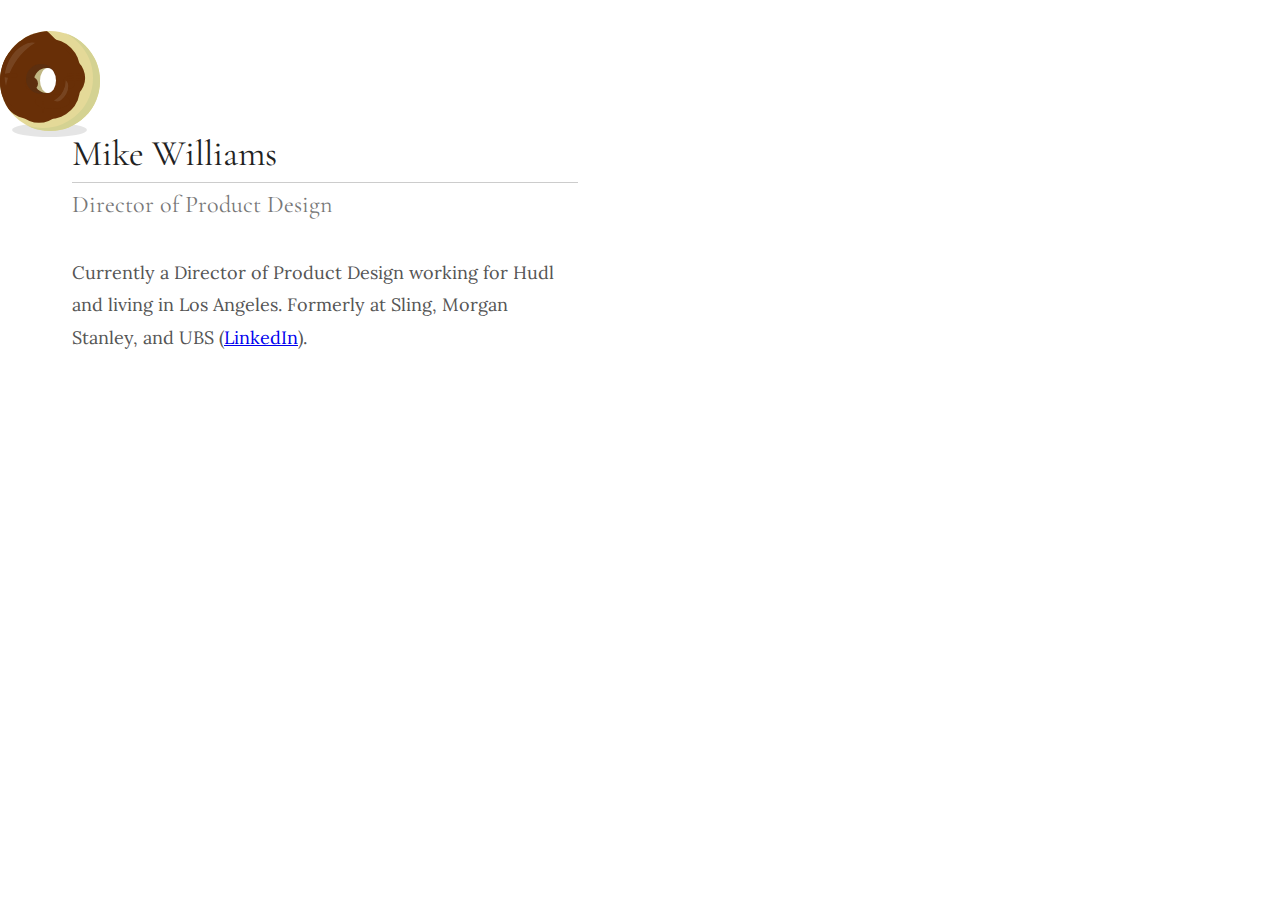
<file: index.html>
<!DOCTYPE HTML PUBLIC "-//W3C//DTD HTML 4.01//EN" "http://www.w3.org/TR/html4/strict.dtd">
<html>
<head>
  <meta http-equiv="Content-Type" content="text/html; charset=UTF-8"/>
  <title>Michael Andrew Williams - Product Designer</title>
  <link rel="stylesheet" href="styles.css"/>
  <link href="https://fonts.googleapis.com/css?family=Cormorant+Garamond|Lora" rel="stylesheet">
</head>

<body>

  <div class="container">
    <h1>Mike Williams</h1>
    <h2>Director of Product Design</h2>
    <p>Currently a Director of Product Design working for Hudl and living in Los Angeles. Formerly at Sling, Morgan Stanley, and UBS (<a href="https://www.linkedin.com/in/themikewilliams/">LinkedIn</a>).</p>
    <!-- <img src="donuts-avatar.png" class="donuts-avatar" alt="Mikey Donuts - Mike Williams Product Designer"> -->
  </div>

  <div class="rolling-donut-container">
    <div class="rolling-donut small">
      <div class="donut-shadow"></div>
      <div class='donut'>
        <div class='frosting-part-1'></div>
        <div class='frosting-part-2'></div>
        <div class="inside-wall"></div>
        <div class="cover-up"></div>
        <div class="inside-waves">
          <div class="wave-one"></div>
          <div class="wave-two"></div>
          <div class="wave-three"></div>
        </div>
        <div class="inside-wall-shadow"></div>
        <div class="donut-hole"></div>
        <div class="container-upper-shine">
          <div class="upper-shine"></div>
        </div>
        <div class="container-lower-shine">
          <div class="lower-shine"></div>
        </div>
        <div class='ripples'>
          <div class="ripple-one"></div>
          <div class="ripple-two"></div>
          <div class="ripple-three"></div>
          <div class="ripple-four"></div>
        </div>
      </div>
    </div>
  </div>


</div>
<script>
  (function(i,s,o,g,r,a,m){i['GoogleAnalyticsObject']=r;i[r]=i[r]||function(){
  (i[r].q=i[r].q||[]).push(arguments)},i[r].l=1*new Date();a=s.createElement(o),
  m=s.getElementsByTagName(o)[0];a.async=1;a.src=g;m.parentNode.insertBefore(a,m)
  })(window,document,'script','https://www.google-analytics.com/analytics.js','ga');

  ga('create', 'UA-96875905-1', 'auto');
  ga('send', 'pageview');

</script>
</body>
</html>
</file>
<file: styles.css>
body {
  background: #fff;
  color: #222;
}

.container {
  padding: 8rem 0rem 0rem 4rem;
  width: 40%;
}

h1 {
  margin: 0 0 10px 0;
  padding: 0 0 10px 0;
  line-height: 1;
  font-family: 'Cormorant Garamond', serif;
  font-size: 36px;
  font-weight: 400;
  border-bottom: 1px solid #ccc;
}

h2 {
  margin: 0;
  padding: 0;
  line-height: 1;
  font-family: 'Cormorant Garamond', serif;
  font-size: 24px;
  font-weight: 400;
  color: #777;
  text-decoration-style: italic;
}

p {
  margin: 40px auto 0;
  font-family: 'Lora', serif;
  font-size: 18px;
  line-height: 1.8;
  color: #555;
}

.rolling-donut-container {
  overflow: hidden;
  position: absolute;
  top: 1rem;
  left: 0;
  height: 130px;
  border: 0px solid #ccc;
  width: 100%;
}

.rolling-donut {
  width: 200px;
  height: 230px;
  position: absolute;
  animation: roller 8000ms infinite linear;
}

@keyframes roller {
  0%  { left: -100px; }
  30%  { left: -100px; }
  100%{ left: 100%; }
}

.rolling-donut.small {
  width: 100px;
  height: 115px;
}

.rolling-donut.large {
  width: 400px;
  height: 460px;
}

.donut {
  width: 100%;
  height: 87%;
  border-radius: 50%;
  position: absolute;
  bottom: 0;
  overflow: hidden;
  transform: translate3d(0, 0, 0);
  background-color: #E4D998;
  box-shadow: inset -20px -10px 0 #d4d292;
  animation: bouncer 4000ms infinite linear;
}

.large .donut {
  box-shadow: inset -35px -20px 0 #d4d292;
}

.small .donut {
  box-shadow: inset -7px -3px 0 #d4d292;
}

@keyframes bouncer {
  0%  { height: 87%; }
  25% { height: 87%; }
  30% { height: 84.5%; bottom: 0%; }
  35% { height: 87%; bottom: 15%; }
  40% { bottom: 0%; }
  42% { height: 84.5%; }
  45% { height: 87%; bottom: 2.5%; }
  48% { height: 84.5%; bottom: 0%; }
  51% { height: 87%; }
  80% { height: 87%; }
  100%{ height: 87%; }
}

.frosting-part-1 {
  position: absolute;
  top: 8%;
  left: 50%;
  background: #682F07;
  width: 80%;
  height: 80%;
  margin-left: -50%;
  border-radius: 38%;
  animation: drift 2000ms infinite linear;
}

.frosting-part-2 {
  position: absolute;
  top: 8%;
  left: 50%;
  background: #682F07;
  width: 78%;
  height: 78%;
  margin-left: -50%;
  border-radius: 18% 28% 32% 21%;
  transform: rotate(45deg);
  animation: drifting 2000ms infinite linear;
}

.donut-hole {
  position: absolute;
  top: 37%;
  left: 40%;
  background: #fff;
  width: 16%;
  height: 25%;
  border-radius: 50%;
  animation: bouncer-helper 4000ms infinite linear;
}

.inside-wall {
  position: absolute;
  top: 37%;
  left: 34%;
  background: #E4D998;
  width: 25%;
  height: 25%;
  border-radius: 50%;
  animation: bouncer-helper 4000ms infinite linear;
}

@keyframes bouncer-helper {
  0%  { height: 25%; }
  25% { height: 25%; }
  30% { height: 23%; }
  35% { height: 25%; }
  40% { height: 25%; }
  42% { height: 23%; }
  45% { height: 25%; }
  80% { height: 25%; }
  100%{ height: 25%; }
}

.inside-wall-shadow {
  position: absolute;
  top: 33%;
  left: 26%;
  background: #333;
  width: 30%;
  height: 30%;
  border-radius: 50%;
  opacity: .2;
}

.cover-up {
  position: absolute;
  top: 37%;
  left: 48%;
  background: #682F07;
  width: 13%;
  height: 25%;
}

.inside-waves {
  position: absolute;
  top: 25%;
  left: 25%;
  width: 50%;
  height: 50%;
  animation: drift 2000ms infinite linear;
}

.wave-one {
  width: 25%;
  height: 27%;
  border-radius: 50%;
  background-color: #682F07;
  position: absolute;
  top: 42%;
}

.wave-two {
  width: 25%;
  height: 26%;
  border-radius: 50%;
  background-color: #682F07;
  position: absolute;
  top: 41%;
  left: 75%;
}

.wave-three {
  width: 70%;
  height: 30%;
  border-radius: 50%;
  background-color: #682F07;
  position: absolute;
  top: 76%;
  left: 20%;
}

.ripples {
  position: absolute;
  width: 87%;
  height: 87%;
  animation: drift 2000ms infinite linear;
}

.ripple-one {
  width: 17%;
  height: 6%;
  border-radius: 50%;
  background-color: #682F07;
  position: absolute;
  top: 48%;
  left: 4%;
}

.ripple-two {
  width: 18.5%;
  height: 4%;
  border-radius: 50%;
  background-color: #682F07;
  position: absolute;
  top: 48%;
  left: 77%;
}

.ripple-three {
  width: 18.5%;
  height: 4%;
  border-radius: 50%;
  background-color: #682F07;
  position: absolute;
  top: 54%;
  left: 77%;
}

.ripple-four {
  width: 3%;
  height: 14%;
  border-radius: 50%;
  background-color: #682F07;
  position: absolute;
  top: 80%;
  left: 48%;
}

.container-upper-shine {
  width: 87%;
  height: 87%;
  position: absolute;
  animation: shine-rotator 4000ms infinite linear;
}

.container-lower-shine {
  width: 44%;
  height: 44%;
  top: 25%;
  left: 25%;
  position: absolute;
  animation: shine-rotator 4000ms infinite linear;
}

@keyframes shine-rotator {
  0% { transform: rotate(0deg); }
  50% { transform: rotate(25deg); }
  100% { transform: rotate(0deg); }
}

.upper-shine {
  width: 45%;
  height: 65%;
  position: absolute;
  top: 11%;
  left: 8%;
  border-radius: 50%;
  box-shadow: inset 40px 5px 0 -25px #fff;
  opacity: .1;
  transform: rotate(27deg);
}

.small .upper-shine {
  box-shadow: inset 31px 5px 0 -25px #fff;
}

.lower-shine {
  width: 31%;
  height: 53%;
  position: absolute;
  top: 53%;
  left: 63%;
  border-radius: 50%;
  box-shadow: inset -13px -1px 0 -5px #fff;
  opacity: .1;
  transform: rotate(27deg);
}

.small .lower-shine {
  box-shadow: inset -9px -1px 0 -5px #fff;
}

.donut-shadow {
  background: #000;
  opacity: .1;
  width: 75%;
  height: 12%;
  border-radius: 50%;
  bottom: -5%;
  left: 12%;
  position: absolute;
  animation: shadow-bouncer 4000ms infinite linear;
}

@keyframes shadow-bouncer{
  0%  { width: 75%; }
  25% { width: 75%; left: 12%; }
  30% { width: 80%; left: 10%; }
  35% { width: 67%; left: 16%; }
  40% { width: 75%; left: 12%; }
  42% { width: 71%; left: 14%; }
  45% { width: 75%; left: 12%; }
  80% { width: 75%; }
  100%{ width: 75%; }
}

@keyframes drift {
  from { transform: rotate(0deg); }
  to { transform: rotate(360deg); }
}

@keyframes drifting {
  from { transform: rotate(45deg); }
  to { transform: rotate(405deg); }
}


/* Smartphones (portrait and landscape) ----------- */
@media only screen and (max-width : 1000px) {

  .container {
    width: 80%;
    padding-right: 10%;
    padding-left: 10%;
  }

  h1 {
    font-size: 72px;
  }

  h2 {
    font-size: 48px;
  }

  p {
    font-size: 36px;
  }

}
</file>
